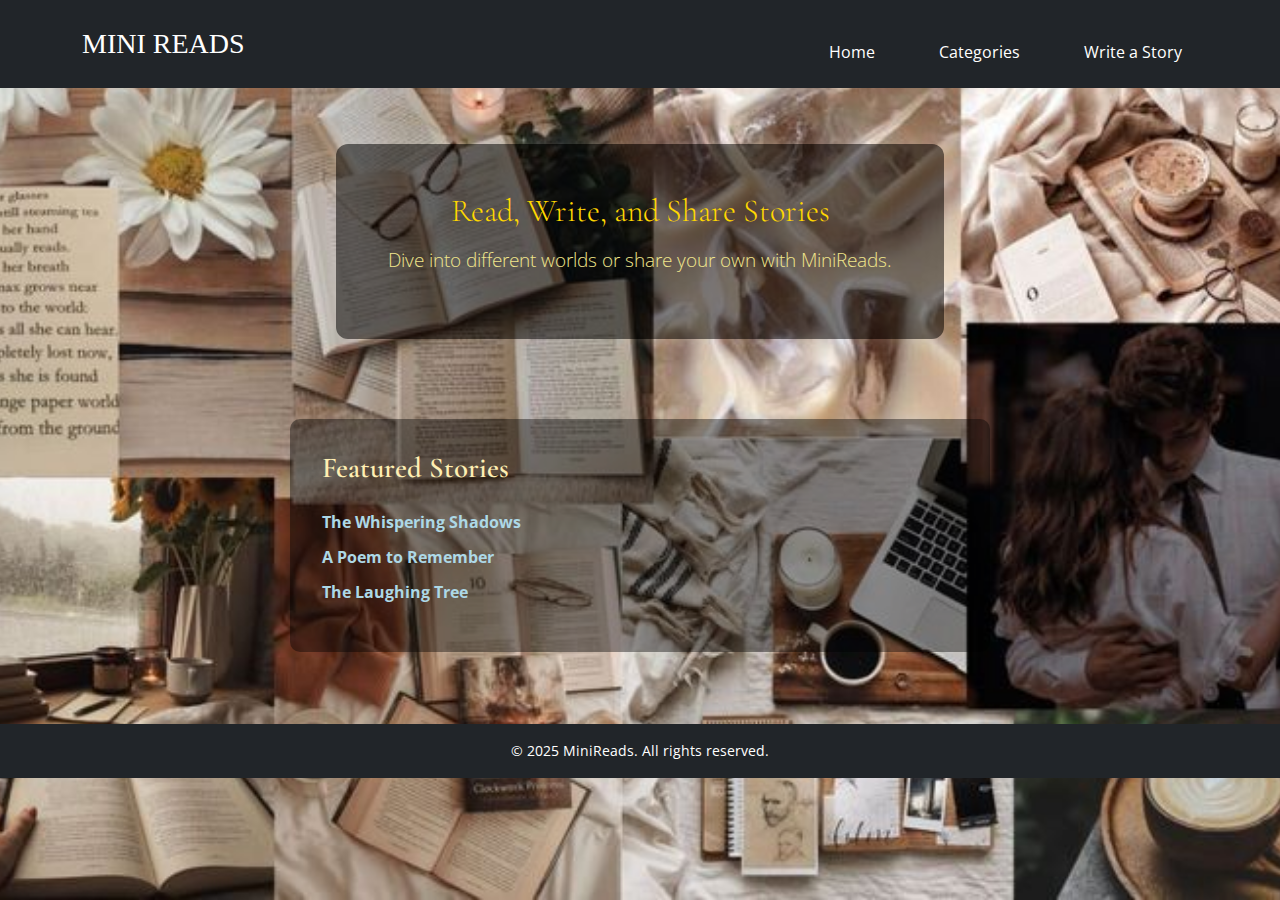
<file: index.html>
<!DOCTYPE html>
<html lang="en">
<head>
  <meta charset="UTF-8" />
  <title>MiniReads - Home</title>
<link href="https://fonts.googleapis.com/css2?family=Cormorant+Garamond:wght@400;600&family=Open+Sans&display=swap" rel="stylesheet">
    <link href="https://cdn.jsdelivr.net/npm/bootstrap@5.3.0/dist/css/bootstrap.min.css" rel="stylesheet">
    <link rel="stylesheet" href="style.css" />

</head>
<body>
  <header class="bg-dark text-white p-3 mb-4">
  <div class="container d-flex justify-content-between align-items-center">
    <h1 class="h3 m-0">MINI READS</h1>
    <nav>
      <ul class="nav">
        <li class="nav-item"><a class="nav-link text-white" href="index.html">Home</a></li>
        <li class="nav-item"><a class="nav-link text-white" href="categories.html">Categories</a></li>
        <li class="nav-item"><a class="nav-link text-white" href="write.html">Write a Story</a></li>
      </ul>
    </nav>
  </div>
</header>

<section class="hero text-center py-5">
  <div class="container">
    <h2 class="display-5">Read, Write, and Share Stories</h2>
    <p class="lead">Dive into different worlds or share your own with MiniReads.</p>
  </div>
</section>

<section class="preview-links container my-5">
  <h3 class="mb-4">Featured Stories</h3>
  <ul class="list-unstyled">
    <li><a href="stories/horror/the whispering shadows.html">The Whispering Shadows</a></li>
    <li><a href="stories/poems/A Poem to Remember.html">A Poem to Remember</a></li>
    <li><a href="story3.html">The Laughing Tree</a></li>
  </ul>
</section>

<footer class="bg-dark text-white text-center py-3 mt-4">
  <p class="mb-0">&copy; 2025 MiniReads. All rights reserved.</p>
</footer>

</body>
</html>
</file>
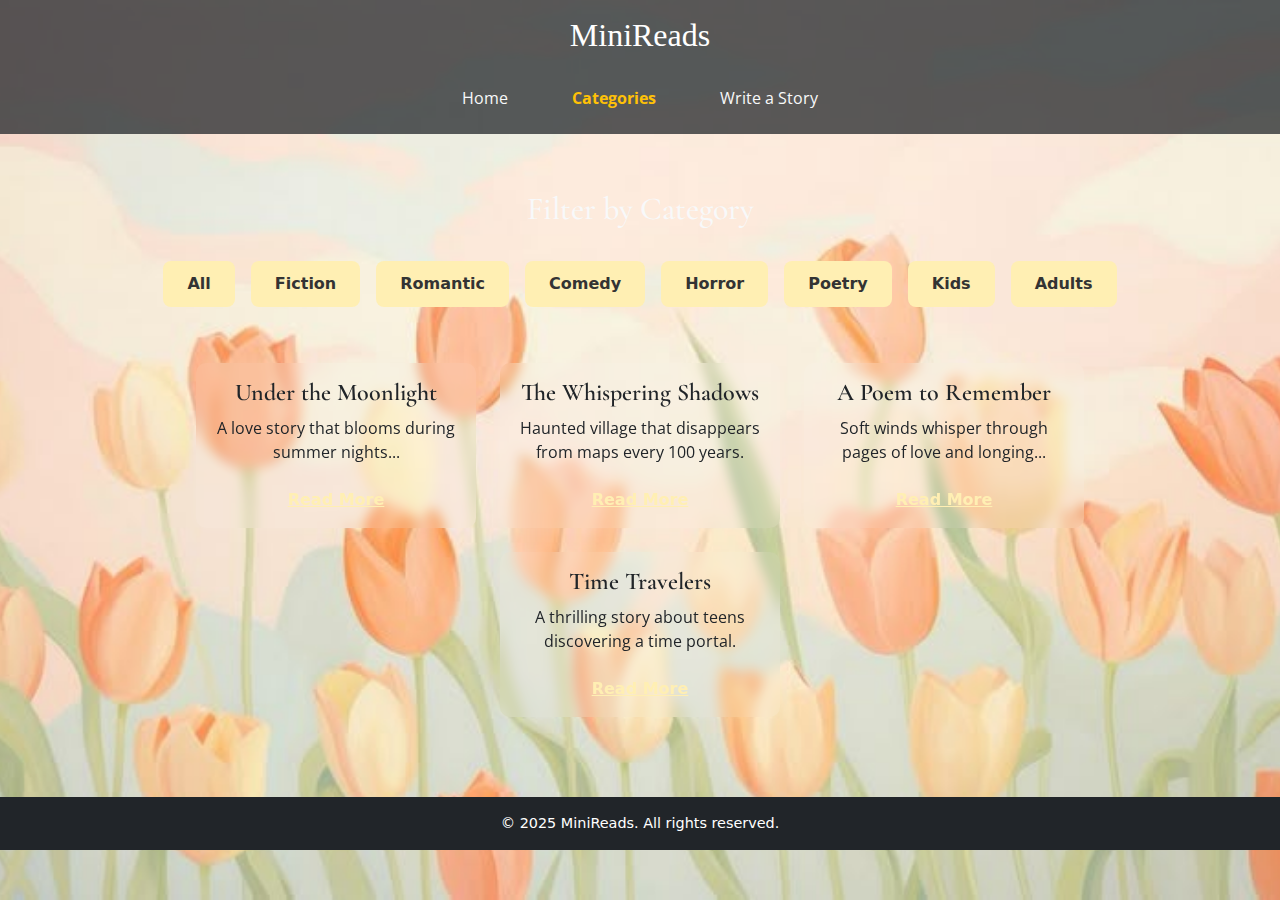
<file: categories.html>
<!DOCTYPE html>
<html lang="en">
<head>
  <meta charset="UTF-8">
  <title>MiniReads Categories</title>
  <link rel="stylesheet" href="style.css">
  <link href="https://fonts.googleapis.com/css2?family=Cormorant+Garamond:wght@400;600&family=Open+Sans&display=swap" rel="stylesheet">
  <link href="https://cdn.jsdelivr.net/npm/bootstrap@5.3.0/dist/css/bootstrap.min.css" rel="stylesheet">
</head>
<body class="category">

<header class="bg-dark bg-opacity-75 text-white p-3 mb-4">
  <div class="container d-flex flex-column align-items-center">
    <h1 class="h2">MiniReads</h1>
    <nav>
      <ul class="nav justify-content-center">
        <li class="nav-item"><a class="nav-link text-light" href="index.html">Home</a></li>
        <li class="nav-item"><a class="nav-link text-warning fw-bold" href="categories.html">Categories</a></li>
        <li class="nav-item"><a class="nav-link text-light" href="write.html">Write a Story</a></li>
      </ul>
    </nav>
  </div>
</header>

<main class="container text-center">
  <h2 class="mb-4 text-light">Filter by Category</h2>
  <div class="category-buttons d-flex flex-wrap justify-content-center mb-5">
    <a href="#all">All</a>
    <a href="#fiction">Fiction</a>
    <a href="#romantic">Romantic</a>
    <a href="#comedy">Comedy</a>
    <a href="#horror">Horror</a>
    <a href="#poetry">Poetry</a>
    <a href="#kids">Kids</a>
    <a href="#adults">Adults</a>
  </div>

  <!-- All stories -->
  <div id="all" class="stories-container visible">
    <div class="story-card">
      <h4>Under the Moonlight</h4>
      <p>A love story that blooms during summer nights...</p>
      <a href="story1.html" class="read-more">Read More</a>
    </div>
    <div class="story-card">
      <h4>The Whispering Shadows</h4>
      <p>Haunted village that disappears from maps every 100 years.</p>
      <a href="horror.html" class="read-more">Read More</a>
    </div>
    <div class="story-card">
      <h4>A Poem to Remember</h4>
      <p>Soft winds whisper through pages of love and longing...</p>
      <a href="poem.html" class="read-more">Read More</a>
    </div>
    <div class="story-card">
      <h4>Time Travelers</h4>
      <p>A thrilling story about teens discovering a time portal.</p>
      <a href="story1.html" class="read-more">Read More</a>
    </div>
  </div>

  <!-- Filtered categories -->
  <div id="fiction" class="stories-container">
    <div class="story-card">
      <h4>Time Travelers</h4>
      <p>A thrilling story about teens discovering a time portal.</p>
      <a href="horror.html" class="read-more">Read More</a>
    </div>
  </div>

  <div id="romantic" class="stories-container">
    <div class="story-card">
      <h4>Under the Moonlight</h4>
      <p>A love story that blooms during summer nights...</p>
      <a href="horror.html" class="read-more">Read More</a>
    </div>
  </div>

  <div id="horror" class="stories-container">
    <div class="story-card">
      <h4>The Whispering Shadows</h4>
      <p>Haunted village that disappears from maps every 100 years.</p>
      <a href="horror.html" class="read-more">Read More</a>
    </div>
  </div>

  <div id="poetry" class="stories-container">
    <div class="story-card">
      <h4>A Poem to Remember</h4>
      <p>Soft winds whisper through pages of love and longing...</p>
      <a href="story1.html" class="read-more">Read More</a>
    </div>
  </div>
</main>

<footer class="bg-dark text-white text-center py-3 mt-5">
  <p class="mb-0">© 2025 MiniReads. All rights reserved.</p>
</footer>

</body>
</html>
</file>
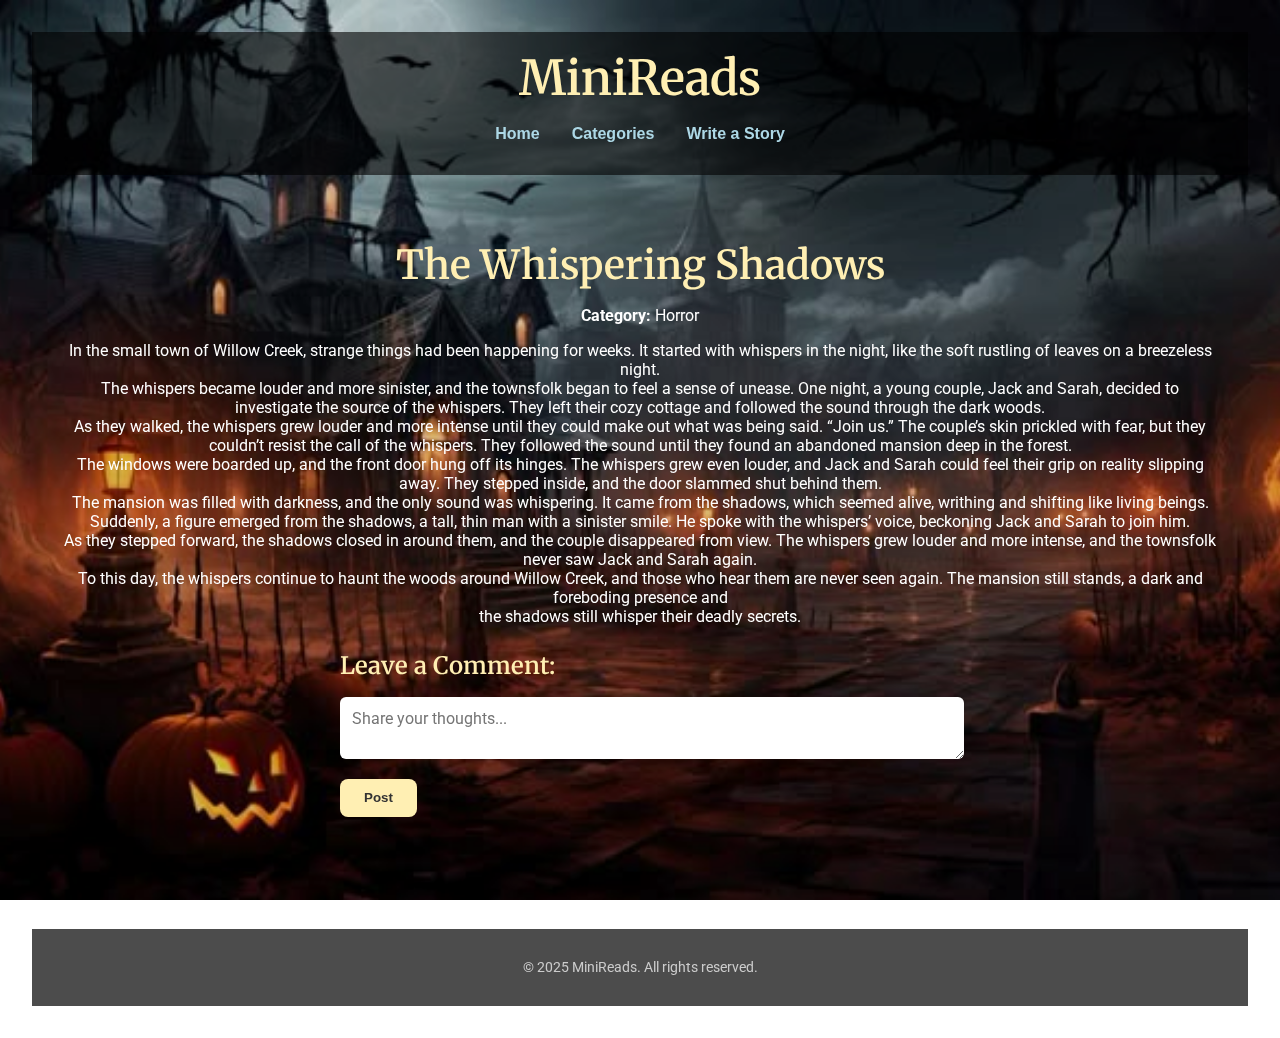
<file: horror.html>
<!DOCTYPE html>
<html lang="en">
<head>
  <meta charset="UTF-8">
  <title>The Whispering Shadows - MiniReads</title>
  <link rel="stylesheet" href="style.css" />
  <link href="https://fonts.googleapis.com/css2?family=Roboto&family=Merriweather:wght@400;700&display=swap" rel="stylesheet" />
</head>
<body class="story-page horrorstory">
  <header>
    <h1>MiniReads</h1>
    <nav>
      <ul>
        <li><a href="index.html">Home</a></li>
        <li><a href="categories.html">Categories</a></li>
        <li><a href="write.html">Write a Story</a></li>
      </ul>
    </nav>
  </header>

  <main class="story-content">
    <h2>The Whispering Shadows</h2>
    <p><strong>Category:</strong> Horror</p>
    <p>In the small town of Willow Creek, strange things had been happening for weeks. It started with whispers in the night, like the soft rustling of leaves on a breezeless night. <br>The whispers became louder and more sinister, and the townsfolk began to feel a sense of unease.

One night, a young couple, Jack and Sarah, decided to investigate the source of the whispers. They left their cozy cottage and followed the sound through the dark woods. <br>As they walked, the whispers grew louder and more intense until they could make out what was being said.

“Join us.”

The couple’s skin prickled with fear, but they couldn’t resist the call of the whispers. They followed the sound until they found an abandoned mansion deep in the forest.<br> The windows were boarded up, and the front door hung off its hinges.

The whispers grew even louder, and Jack and Sarah could feel their grip on reality slipping away. They stepped inside, and the door slammed shut behind them.<br>

The mansion was filled with darkness, and the only sound was whispering. It came from the shadows, which seemed alive, writhing and shifting like living beings.<br>

Suddenly, a figure emerged from the shadows, a tall, thin man with a sinister smile. He spoke with the whispers’ voice, beckoning Jack and Sarah to join him.<br>

As they stepped forward, the shadows closed in around them, and the couple disappeared from view. The whispers grew louder and more intense, and the townsfolk never saw Jack and Sarah again.<br>

To this day, the whispers continue to haunt the woods around Willow Creek, and those who hear them are never seen again. The mansion still stands, a dark and foreboding presence and <br>the shadows still whisper their deadly secrets.</p>

    <section class="comments">
      <h3>Leave a Comment:</h3>
      <form>
        <textarea placeholder="Share your thoughts..." required></textarea><br/>
        <button type="submit">Post</button>
      </form>
    </section>
  </main>

  <footer>
    <p>&copy; 2025 MiniReads. All rights reserved.</p>
  </footer>
</body>
</html>
</file>
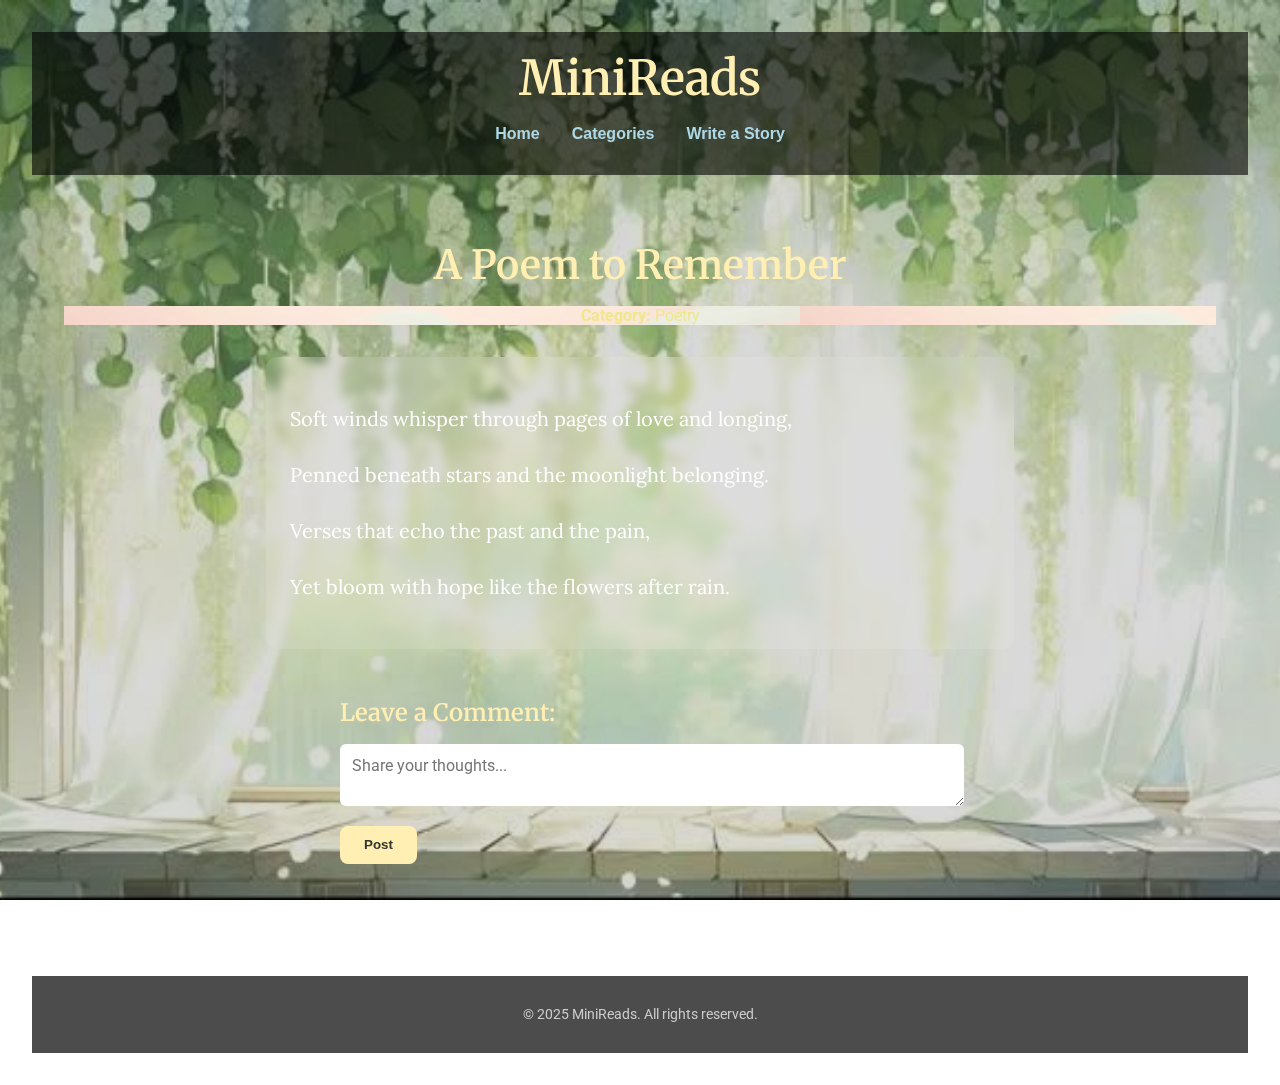
<file: poem.html>
<!DOCTYPE html>
<html lang="en">
<head>
  <meta charset="UTF-8">
  <title>A Poem to Remember - MiniReads</title>
  <link rel="stylesheet" href="style.css" />
  <link href="https://fonts.googleapis.com/css2?family=Roboto&family=Merriweather:wght@400;700&family=Lora&display=swap" rel="stylesheet" />
</head>
<body class="story-page poetry">
  <header>
    <h1>MiniReads</h1>
    <nav>
      <ul>
        <li><a href="index.html">Home</a></li>
        <li><a href="categories.html">Categories</a></li>
        <li><a href="write.html">Write a Story</a></li>
      </ul>
    </nav>
  </header>

  <main class="story-content">
    <h2>A Poem to Remember</h2>
    <p class="category"><strong>Category:</strong> Poetry</p>

    <div class="poem">
      <p>Soft winds whisper through pages of love and longing,</p>
      <p>Penned beneath stars and the moonlight belonging.</p>
      <p>Verses that echo the past and the pain,</p>
      <p>Yet bloom with hope like the flowers after rain.</p>
    </div>

    <section class="comments">
      <h3>Leave a Comment:</h3>
      <form>
        <textarea placeholder="Share your thoughts..." required></textarea><br/>
        <button type="submit">Post</button>
      </form>
    </section>
  </main>

  <footer>
    <p>&copy; 2025 MiniReads. All rights reserved.</p>
  </footer>
</body>
</html>
</file>
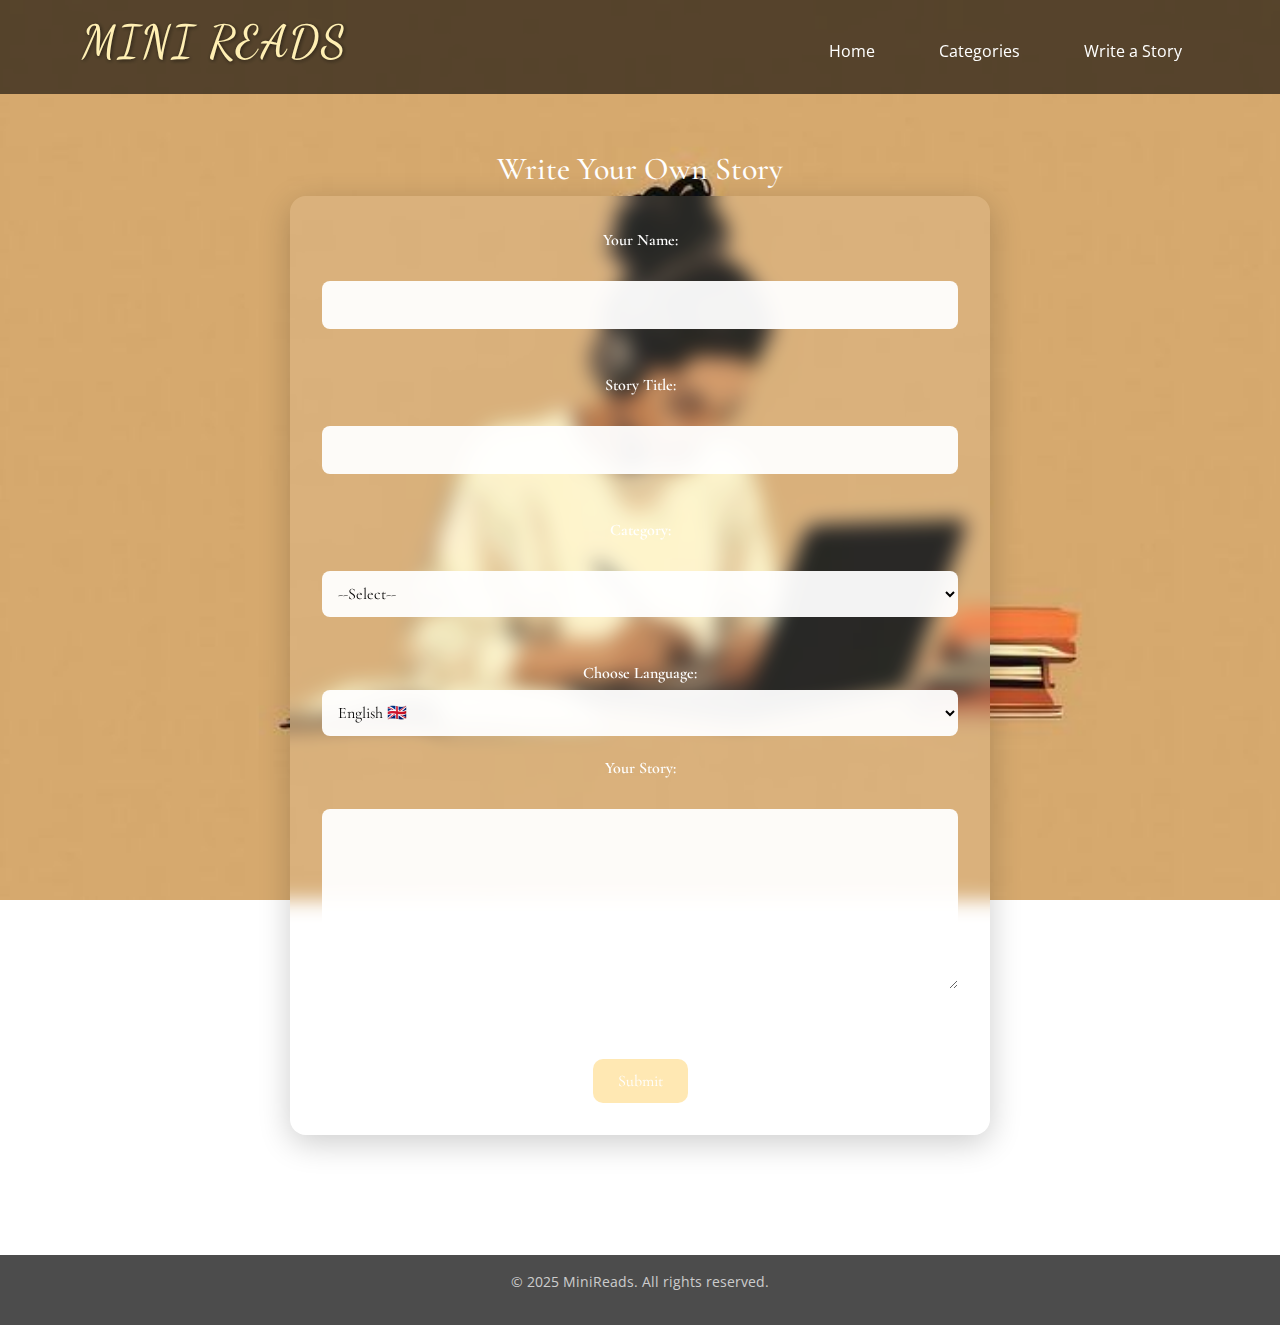
<file: write.html>
<!DOCTYPE html>
<html lang="en">
<head>
  <meta charset="UTF-8" />
  <title> Write a Story - MiniReads</title>
  <link href="https://fonts.googleapis.com/css2?family=Cormorant+Garamond:wght@400;600&family=Open+Sans&family=Lora&display=swap" rel="stylesheet">
  <link href="https://cdn.jsdelivr.net/npm/bootstrap@5.3.0/dist/css/bootstrap.min.css" rel="stylesheet">
<link href="https://fonts.googleapis.com/css2?family=Dancing+Script&display=swap" rel="stylesheet">
  <link rel="stylesheet" href="stylesheets/writepage.css">
</head>

<body class="home">
<header class="navbar-transparent text-white p-3 mb-4">
    <div class="container d-flex justify-content-between align-items-center">
      <h1 class="site-title">MINI READS</h1>
      <nav>
        <ul class="nav">
          <li class="nav-item"><a class="nav-link text-white" href="index.html">Home</a></li>
          <li class="nav-item"><a class="nav-link text-white" href="categories.html">Categories</a></li>
          <li class="nav-item"><a class="nav-link text-white" href="write.html">Write a Story</a></li>
        </ul>
      </nav>
    </div>
  </header>

  <main class="write-story">
    <section>
      <h2>Write Your Own Story</h2>
      <form action="/submit-story" method="POST">
        <label for="name">Your Name:</label><br/>
        <input type="text" id="name" name="name" required><br/><br/>

        <label for="title">Story Title:</label><br/>
        <input type="text" id="title" name="title" required><br/><br/>

        <label for="category">Category:</label><br/>
        <select id="category" name="category" required>
          <option value="">--Select--</option>
          <option>Fiction</option>
          <option>Romantic</option>
          <option>Comedy</option>
          <option>Horror</option>
          <option>Poetry</option>
          <option>Kids</option>
          <option>Adults</option>
        </select><br/><br/>

        <label for="language">Choose Language:</label>
        <select name="language" id="language">
          <option value="en">English 🇬🇧</option>
          <option value="te">Telugu 🇮🇳</option>
          <option value="hi">Hindi 🇮🇳</option>
        </select>

        <label for="story">Your Story:</label><br/>
        <textarea id="story" name="story" rows="10" required></textarea>
        <div id="wordCount">0 words</div>
        <button class="btn btn-primary">Submit</button>
      </form>
    </section>
  </main>

  <footer>
    <p>&copy; 2025 MiniReads. All rights reserved.</p>
  </footer>
  <script>
  document.addEventListener("DOMContentLoaded", function () {
    const storyText = document.getElementById('story');
    const wordCount = document.getElementById('wordCount');

    const countWords = (text) => {
      const trimmed = text.trim();
      return trimmed === "" ? 0 : trimmed.split(/\s+/).filter(word => word !== "").length;
    };

    storyText.addEventListener("input", function () {
      const text = storyText.value;
      wordCount.textContent = `${countWords(text)} words`;
    });

    document.querySelector("form").addEventListener("submit", function(event) {
      event.preventDefault();
      alert("Your story has been submitted!");
      this.reset();
      wordCount.textContent = "0 words";
    });
  });
</script>

</body>
</html>
</file>
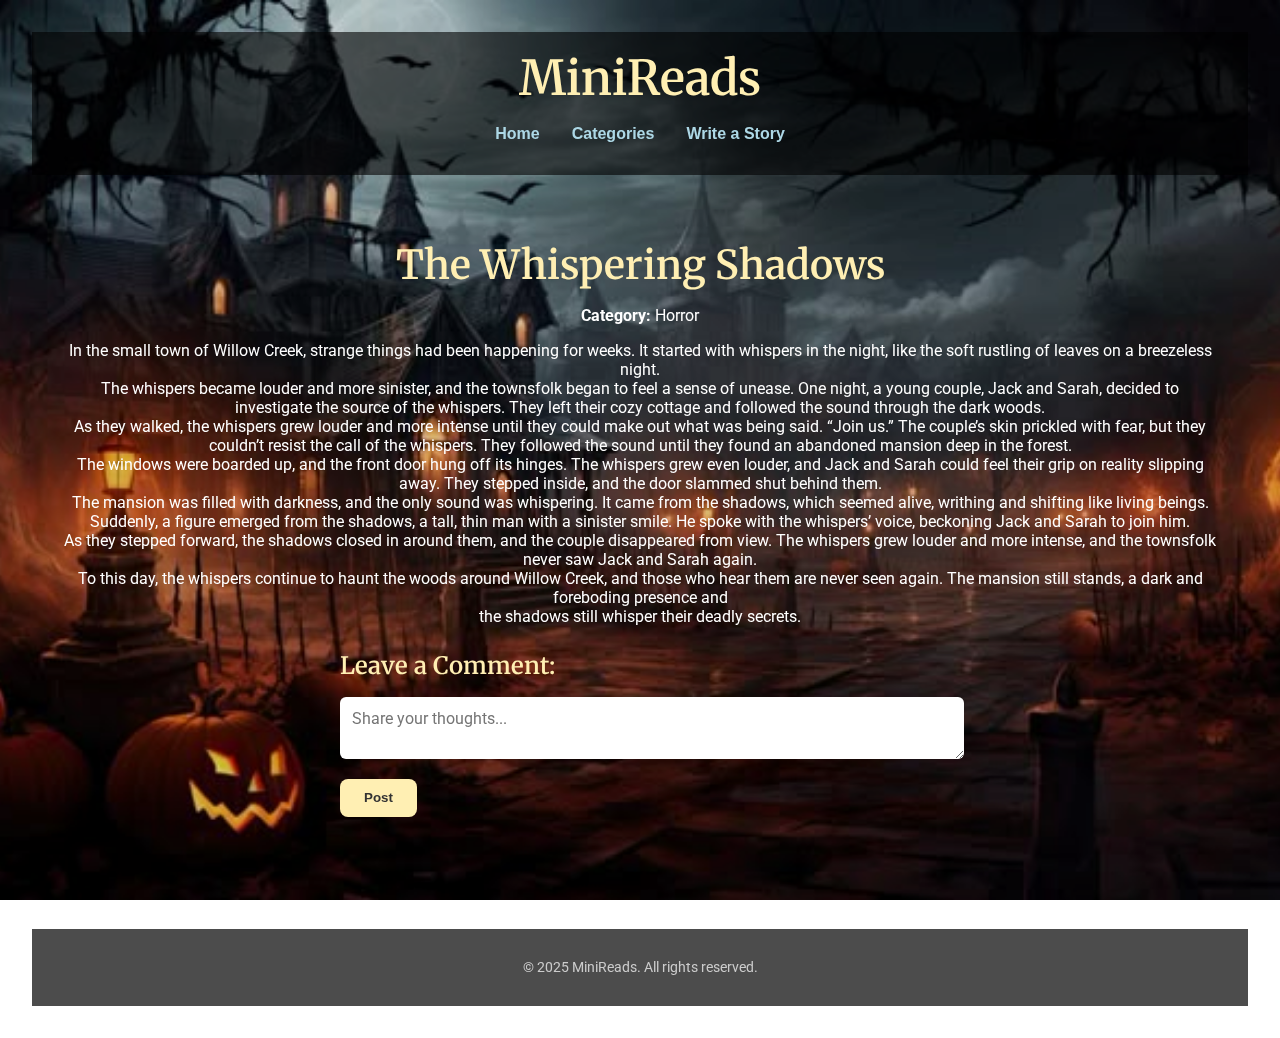
<file: stories/horror/the whispering shadows.html>
<!DOCTYPE html>
<html lang="en">
<head>
  <meta charset="UTF-8">
  <title>The Whispering Shadows - MiniReads</title>
  <link rel="stylesheet" href="../../style.css" />
  <link href="https://fonts.googleapis.com/css2?family=Roboto&family=Merriweather:wght@400;700&display=swap" rel="stylesheet" />
</head>
<body class="story-page horrorstory">
  <header>
    <h1>MiniReads</h1>
    <nav>
      <ul>
        <li><a href="index.html">Home</a></li>
        <li><a href="categories.html">Categories</a></li>
        <li><a href="write.html">Write a Story</a></li>
      </ul>
    </nav>
  </header>

  <main class="story-content">
    <h2>The Whispering Shadows</h2>
    <p><strong>Category:</strong> Horror</p>
    <p>In the small town of Willow Creek, strange things had been happening for weeks. It started with whispers in the night, like the soft rustling of leaves on a breezeless night. <br>The whispers became louder and more sinister, and the townsfolk began to feel a sense of unease.

One night, a young couple, Jack and Sarah, decided to investigate the source of the whispers. They left their cozy cottage and followed the sound through the dark woods. <br>As they walked, the whispers grew louder and more intense until they could make out what was being said.

“Join us.”

The couple’s skin prickled with fear, but they couldn’t resist the call of the whispers. They followed the sound until they found an abandoned mansion deep in the forest.<br> The windows were boarded up, and the front door hung off its hinges.

The whispers grew even louder, and Jack and Sarah could feel their grip on reality slipping away. They stepped inside, and the door slammed shut behind them.<br>

The mansion was filled with darkness, and the only sound was whispering. It came from the shadows, which seemed alive, writhing and shifting like living beings.<br>

Suddenly, a figure emerged from the shadows, a tall, thin man with a sinister smile. He spoke with the whispers’ voice, beckoning Jack and Sarah to join him.<br>

As they stepped forward, the shadows closed in around them, and the couple disappeared from view. The whispers grew louder and more intense, and the townsfolk never saw Jack and Sarah again.<br>

To this day, the whispers continue to haunt the woods around Willow Creek, and those who hear them are never seen again. The mansion still stands, a dark and foreboding presence and <br>the shadows still whisper their deadly secrets.</p>

    <section class="comments">
      <h3>Leave a Comment:</h3>
      <form>
        <textarea placeholder="Share your thoughts..." required></textarea><br/>
        <button type="submit">Post</button>
      </form>
    </section>
  </main>

  <footer>
    <p>&copy; 2025 MiniReads. All rights reserved.</p>
  </footer>
</body>
</html>
</file>
<file: style.css>
body {
  font-family: 'Open Sans', sans-serif;
  color: #fff; /* optional, for contrast on dark backgrounds */
  background-color: transparent;
  margin: 0;
  padding: 0;
  background: url('images/background2.jpg') no-repeat center center fixed;
  background-size: cover;
  position: relative;
   height: 100%;
  display: flex;
  flex-direction: column;
}

/* Apply Cormorant Garamond to headings */
h1, h2, h3, h4, h5, h6 {
  font-family: 'Cormorant Garamond', serif;
  font-weight: 600;
}

/* Optional: styling for navigation */
nav a {
  font-family: 'Open Sans', sans-serif;
  font-weight: 600;
}

/* Story card headings */
.story-card h4 {
  font-family: 'Cormorant Garamond', serif;
  font-weight: 600;
}

/* Paragraphs inside story cards */
.story-card p {
  font-family: 'Open Sans', sans-serif;
  font-weight: 400;
}

.background-overlay {
  position: fixed;
  top: 0;
  left: 0;
  height: 100%;
  width: 100%;
  background-color: rgba(0, 0, 0, 0.6);
  z-index: -1;
}

header {
  background-color: rgba(0, 0, 0, 0.60);
  padding: 1rem;
  text-align: center;
}

header h1 {
  font-family: 'Merriweather', serif;
  margin: 0;
  font-size: 3.0rem;
  color: #ffefb3;
}


nav ul {
  list-style: none;
  padding: 0;
  display: flex;
  justify-content: center;
  gap: 2rem;
  margin-top: 1rem;
}

nav ul li a {
  color: #add8e6;
  text-decoration: none;
  font-weight: bold;
}


nav ul li a.active {
  text-decoration: underline;
  color: #fff;
}

main {
  padding: 2rem;
  text-align: center;
  flex: 1;
}

.category{
  background-image: url("images/categories.jpg");
}

.category-buttons button {
  margin: 0.5rem;
  padding: 0.7rem 1.5rem;
  border: none;
  border-radius: 8px;
  background-color: #ffefb3;
  color: #333;
  font-weight: bold;
  cursor: pointer;
  transition: background 0.3s ease;
}

.category-buttons button:hover {
  background-color: #ffd700;
}

.stories-container {
  margin-top: 2rem;
  display: flex;
  flex-wrap: wrap;
  justify-content: center;
  gap: 1.5rem;
}

.story-card {
  width: 280px;
  background: rgba(255, 255, 255, 0.1);
  padding: 1rem;
  border-radius: 10px;
  backdrop-filter: blur(6px);
  box-shadow: 0 0 15px rgba(255, 255, 255, 0.1);
  transition: transform 0.3s ease;
}

.story-card:hover {
  transform: translateY(-5px);
}

.write-story form {
  background: rgba(255, 255, 255, 0.1);
  padding: 2rem;
  border-radius: 10px;
  max-width: 500px;
  margin: 2rem auto;
  box-shadow: 0 0 15px rgba(255, 255, 255, 0.2);
  backdrop-filter: blur(5px);
  position: relative;
  z-index: 1;
}

.write-story h2 {
  font-size: 2.2rem;
  color: #ffefb3;
  margin-top: 2rem;
  margin-bottom: 2rem;
  text-shadow: 2px 2px 4px rgba(0, 0, 0, 0.7); /* NEW */
}
.write::before {
  content: "";
  position: absolute;
  top: 0; left: 0;
  width: 100%; height: 100%;
  background: linear-gradient(to bottom, rgba(0,0,0,0.5) 0%, rgba(0,0,0,0) 40%);
  z-index: 0;
}

.write-story label {
  display: block;
  margin-bottom: 0.3rem;
  font-weight: bold;
  color: #67540e;
  text-align: left;
}
.write {
  background-image: url("images/write.jpg");
}
.write-story input,
.write-story select,
.write-story textarea {
  width: 100%;
  padding: 0.7rem;
  border-radius: 6px;
  border: none;
  margin-bottom: 1rem;
  font-size: 1rem;
}

.write-story button {
  background-color: #ffefb3;
  color: #333;
  border: none;
  padding: 0.7rem 1.5rem;
  border-radius: 8px;
  cursor: pointer;
  font-weight: bold;
  transition: background 0.3s ease;
}

.write-story button:hover {
  background-color: #ffd700;
}
.category-buttons a {
  margin: 0.5rem;
  padding: 0.7rem 1.5rem;
  border-radius: 8px;
  background-color: #ffefb3;
  color: #333;
  font-weight: bold;
  text-decoration: none;
  transition: background 0.3s ease;
  display: inline-block;
}

.category-buttons a:hover {
  background-color: #ffd700;
}

.stories-container {
  display: none;
}

.stories-container:target {
  display: flex;
  flex-wrap: wrap;
  justify-content: center;
  gap: 1.5rem;
}

#all:target,
body:not(:has(:target)) .stories-container#all {
  display: flex;
  flex-wrap: wrap;
  justify-content: center;
  gap: 1.5rem;
}
.read-more {
  display: inline-block;
  margin-top: 0.5rem;
  color: #ffefb3;
  text-decoration: underline;
  font-weight: bold;
  transition: color 0.3s ease;
}

.read-more:hover {
  color: #ffd700;
}
/* Hero Section */
.hero {
  background-color: rgba(0, 0, 0, 0.5);
  padding: 2.5rem;
  border-radius: 12px;
  max-width: 700px;
  margin: 2rem auto;
  box-shadow: 0 0 20px rgba(255, 255, 255, 0.2);
}

.hero h2 {
  color: #ffd700;
  font-size: 2rem;
  margin-bottom: 1rem;
}

.hero p {
  font-size: 1.2rem;
  color: #f0e68c;
}

/* Preview Links Section */
.preview-links {
  margin-top: 3rem;
  padding: 2rem;
  background-color: rgba(0, 0, 0, 0.4);
  border-radius: 10px;
  max-width: 700px;
  margin-left: auto;
  margin-right: auto;
}

.preview-links h3 {
  color: #ffefb3;
  font-size: 1.8rem;
  margin-bottom: 1rem;
}

.preview-links ul {
  list-style: none;
  padding: 0;
}

.preview-links ul li {
  margin: 0.7rem 0;
}

.preview-links ul li a {
  color: #add8e6;
  font-weight: bold;
  text-decoration: none;
  transition: color 0.3s ease;
}

.preview-links ul li a:hover {
  color: #ffd700;
}

/* Footer */
footer {
  text-align: center;
  padding: 1rem;
  background-color: rgba(0, 0, 0, 0.7);
  margin-top: 5rem;
  font-size: 0.9rem;
  color: #ccc;
}
/* Common story page styles */
.story-page {
  font-family: 'Roboto', sans-serif;
  margin: 0;
  color: #fff;
  background-size: cover;
  background-repeat: no-repeat;
  background-attachment: fixed;
  position: relative;
  padding: 2rem;
}

.story-page::before {
  content: "";
  position: fixed;
  top: 0;
  left: 0;
  height: 100%;
  width: 100%;
  background-color: rgba(0, 0, 0, 0.15); /* lighter dark overlay */
  z-index: -1;
}

/* Backgrounds for individual story pages */
.horrorstory {
  background-image: url('images/horror.jpg');
}

.romanticstory {
  background-image: url('images/romantic.jpg');
}

.comedystory {
  background-image: url('images/background3.jpg');
}
.kidsstory {
  background-image: url('images/kids.jpg');
}
.adultstory {
  background-image: url('images/adult.jpg');
}
.poetry{
  background-image: url('images/poet.jpg');
}

/* Heading and typography enhancements */
.story-content h2 {
  font-family: 'Merriweather', serif;
  font-size: 2.5rem;
  color: #ffefb3;
  margin-bottom: 0.5rem;
}

.story-content .category {
  font-size: 1rem;
  margin-bottom: 2rem;
  color: #f0e68c;
}

/* Poem style */
.poem {
  font-family: 'Lora', serif;
  font-size: 1.25rem;
  line-height: 1.8;
  margin-bottom: 3rem;
  max-width: 700px;
  margin-left: auto;
  margin-right: auto;
  text-align: left;
  background: rgba(255, 255, 255, 0.1);
  padding: 1.5rem;
  border-radius: 10px;
  backdrop-filter: blur(5px);
}

/* Comments section */
.comments {
  max-width: 600px;
  margin: 0 auto;
  text-align: left;
}

.comments h3 {
  font-family: 'Merriweather', serif;
  font-size: 1.5rem;
  margin-bottom: 1rem;
  color: #ffefb3;
}

.comments textarea {
  width: 100%;
  padding: 0.75rem;
  border-radius: 6px;
  border: none;
  margin-bottom: 1rem;
  font-size: 1rem;
  font-family: 'Roboto', sans-serif;
}

.comments button {
  background-color: #ffefb3;
  color: #333;
  border: none;
  padding: 0.7rem 1.5rem;
  border-radius: 8px;
  cursor: pointer;
  font-weight: bold;
  transition: background 0.3s ease;
}

.comments button:hover {
  background-color: #ffd700;
}
</file>
<file: stylesheets/writepage.css>
/* Base body style for write page */
body.home {
  font-family: 'Open Sans', sans-serif;
  margin: 0;
  padding: 0;
  background: url('../images/write.jpg') no-repeat center center fixed;
  background-size: cover;
  height: 100vh;
  color: #fff;
  display: flex;
  flex-direction: column;
}

/* Header */
header {
  background-color: rgba(0, 0, 0, 0.4); /* Transparent with fallback */
  backdrop-filter: blur(6px);
  padding: 1rem;
  text-align: center;
}

header h1 {
  font-family: 'Pacifico', cursive;
  font-size: 3.5rem;
  color: #ffefb3;
}

.site-title {
  font-family: 'Dancing Script', cursive;
  font-size: 2.8rem;
  color: #ffefb3;
  letter-spacing: 2px;
  text-shadow: 1px 1px 4px rgba(0, 0, 0, 0.6);
}

nav ul {
  list-style: none;
  display: flex;
  gap: 2rem;
  justify-content: center;
  padding: 0;
  margin: 0.5rem 0 0 0;
}

nav ul li a {
  color: #ffefb3;
  text-decoration: none;
  font-weight: bold;
  transition: color 0.3s ease;
}

nav ul li a:hover,
nav ul li a.active {
  color: #ffefb3;
  text-decoration: underline;
}
.navbar-transparent {
  background-color: rgba(0, 0, 0, 0.6); /* semi-transparent black */
  backdrop-filter: blur(5px); /* optional: adds a glassy blur effect */
}

main {
  font-family: 'Cormorant Garamond', serif;
  font-weight: 600;
  padding: 2rem;
  text-align: center;
  flex: 1;
  padding-bottom: 40px;
}

/* Main content form */
.write-story form {
  background: rgba(255, 255, 255, 0.1); /* Light transparent background */
  backdrop-filter: blur(10px);          /* Blurs background behind form */
  -webkit-backdrop-filter: blur(10px);  /* Safari support */
  padding: 2rem;
  padding-bottom: 2rem;
  border-radius: 16px;
  box-shadow: 0 8px 32px rgba(0, 0, 0, 0.2);
  max-width: 700px;
  margin: auto;
  color: #fff; /* Make text white for visibility */
}

.write-story label {
 color: #ffffff;         /* or #f5f5f5 */
  font-weight: 600;
  font-size: 1rem;
  display: block;
  margin-bottom: 5px;
}

.write-story input,
.write-story select,
.write-story textarea {
  width: 100%;
  background-color: rgba(255, 255, 255, 0.95);
  border: none;
  border-radius: 8px;
  padding: 12px;
  margin-bottom: 20px;
  font-size: 1rem;
}

.write-story textarea {
  height: 180px;
  resize: vertical;
}

.write-story button {
  background-color: #ffe8b3;
  border: none;
  padding: 10px 25px;
  font-size: 1rem;
  border-radius: 10px;
  transition: 0.3s;
  cursor: pointer;
}

.write-story button:hover {
  background-color: #ffd67b;
  transform: scale(1.05);
}
#wordCount {
  color: #ffffff;
  font-size: 0.95rem;
  margin-top: 5px;
  margin-bottom: 15px;
  text-align: right;
  font-style: italic;
  padding-right: 5px;
}

/* Footer styling */
footer {
  text-align: center;
  padding: 1rem;
  background-color: rgba(0, 0, 0, 0.7);
  margin-top: 5rem;
  font-size: 0.9rem;
  color: #ccc;
}
</file>
